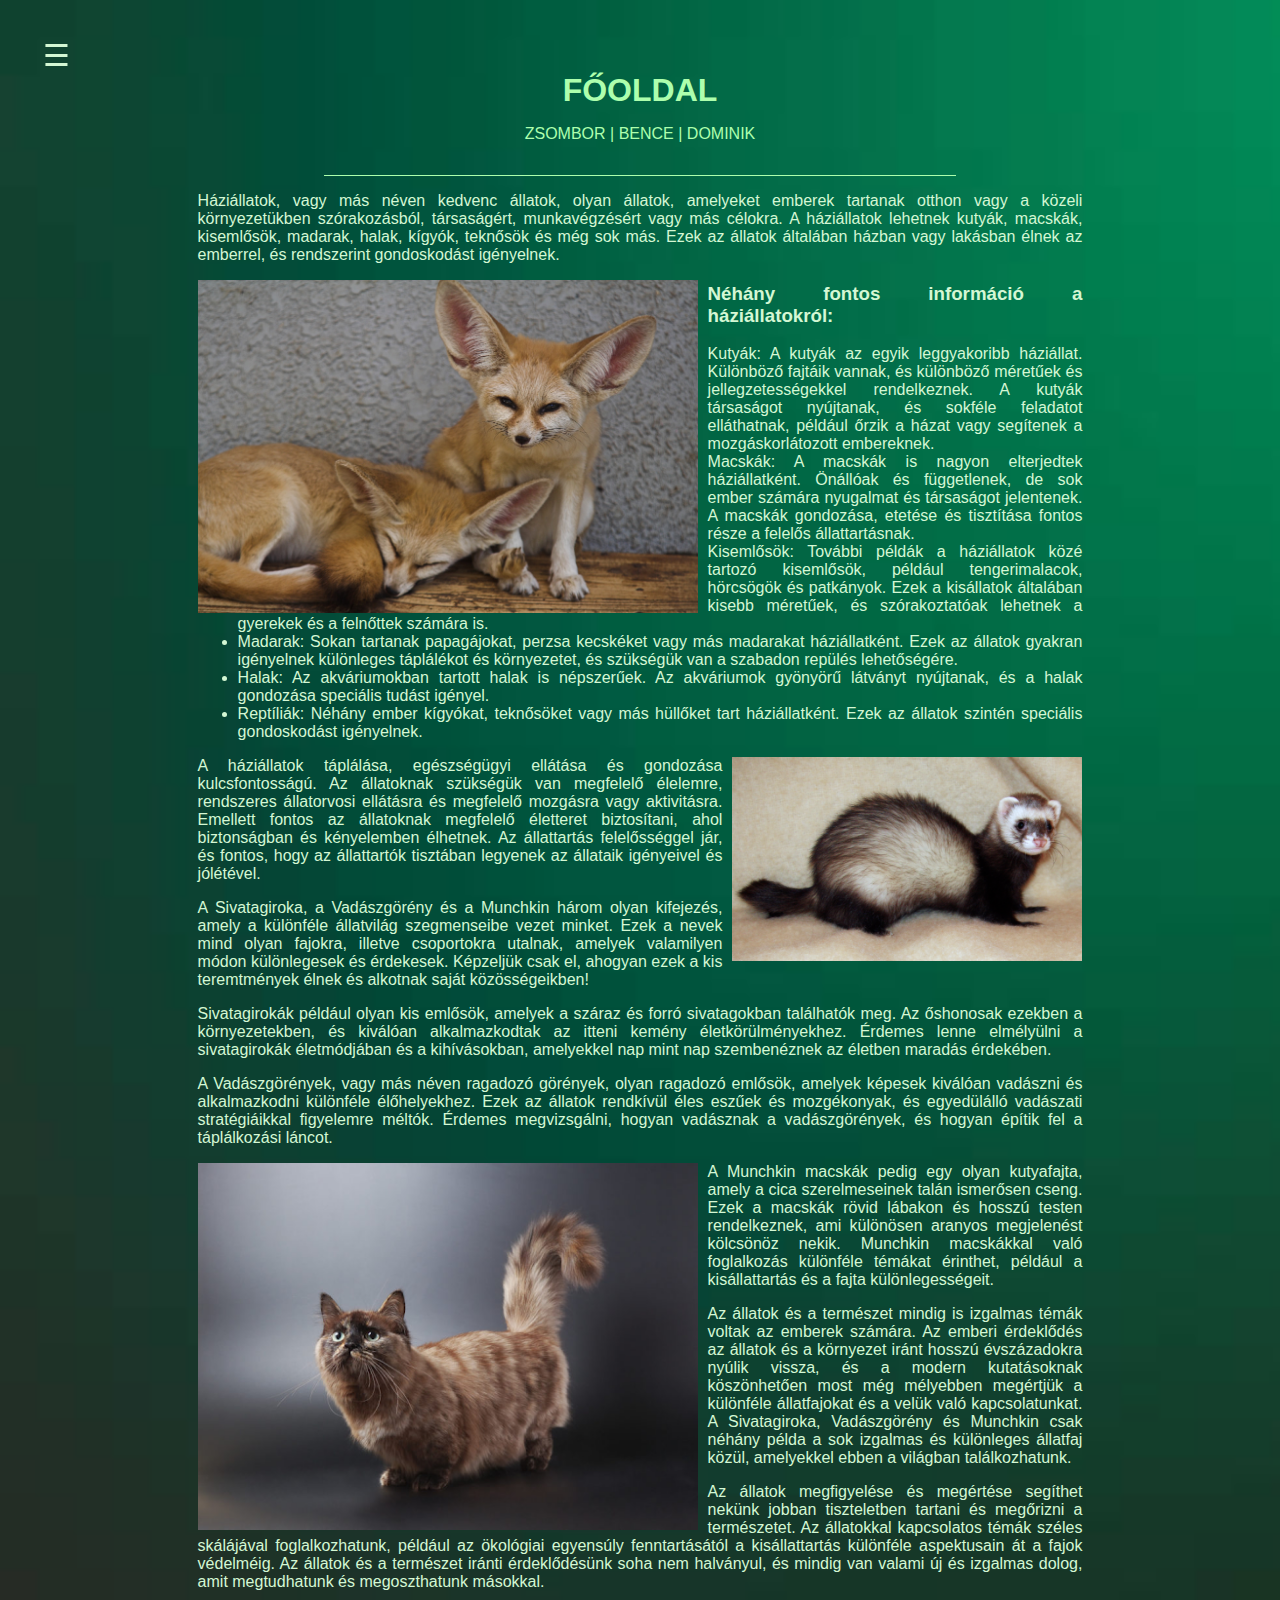
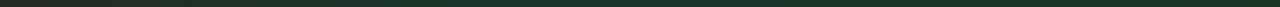
<file: index.html>
<!DOCTYPE html>
<html lang="en">
<head>
    <meta charset="UTF-8" />
    <meta name="viewport" content="width=device-width, initial-scale=1.0" />
    <title>Document</title>
    <link rel="stylesheet" href="./misc/style.css" />
    <script src="./misc/script.js"></script>
</head>
<body>
    <div id="mySidebar" class="sidebar">
        <a href="index.html">főoldal</a>
        <a href="sivatagiroka.html">Sivatagiroka</a>
        <a href="vadászgörény.html">Vadászgörény</a>
        <a href="Munchkin.html">Munchkin</a>
    </div>

    <div id="main">
        <button class="openbtn" onclick="NavMenu()">&#9776;</button>
    </div>
    <header class="heropanel--video" 
        data-vide-bg="mp4: https://www.gordonmac.com/wp-content/uploads/storm-1.mp4, poster: https://www.gordonmac.com/wp-content/uploads/storm-1.png" 
        data-vide-options="posterType: png, loop: false, muted: true, position: 50% 50%">
        <div class="heropanel__content">
            <h1><p>Főoldal</p></h1>
            <p>Zsombor | Bence | Dominik</p>
        </div>
    </header>

    <main>

        <p>
            Háziállatok, vagy más néven kedvenc állatok, olyan állatok, amelyeket emberek tartanak otthon vagy a közeli
            környezetükben szórakozásból, társaságért, munkavégzésért vagy más célokra. A háziállatok lehetnek kutyák, macskák,
            kisemlősök, madarak, halak, kígyók, teknősök és még sok más. Ezek az állatok általában házban vagy lakásban élnek az
            emberrel, és rendszerint gondoskodást igényelnek.
        </p>
        <img src="img/Nemui_kitune.jpg" class="formatedimg">
        <h3>Néhány fontos információ a háziállatokról:</h3>
        <ul>
            <li>
                Kutyák: A kutyák az egyik leggyakoribb háziállat. Különböző fajtáik vannak, és különböző méretűek és jellegzetességekkel
                rendelkeznek. A kutyák társaságot nyújtanak, és sokféle feladatot elláthatnak, például őrzik a házat vagy segítenek a
                mozgáskorlátozott embereknek.
            </li>
            <li>
                Macskák: A macskák is nagyon elterjedtek háziállatként. Önállóak és függetlenek, de sok ember számára nyugalmat és
                társaságot jelentenek. A macskák gondozása, etetése és tisztítása fontos része a felelős állattartásnak.
            </li>
            <li>
                Kisemlősök: További példák a háziállatok közé tartozó kisemlősök, például tengerimalacok, hörcsögök és patkányok. Ezek a
                kisállatok általában kisebb méretűek, és szórakoztatóak lehetnek a gyerekek és a felnőttek számára is.
            </li>
            <li>
                Madarak: Sokan tartanak papagájokat, perzsa kecskéket vagy más madarakat háziállatként. Ezek az állatok gyakran
                igényelnek különleges táplálékot és környezetet, és szükségük van a szabadon repülés lehetőségére.
            </li>
            <li>
                Halak: Az akváriumokban tartott halak is népszerűek. Az akváriumok gyönyörű látványt nyújtanak, és a halak gondozása
                speciális tudást igényel.
            </li>
            <li>
                Reptíliák: Néhány ember kígyókat, teknősöket vagy más hüllőket tart háziállatként. Ezek az állatok szintén speciális
                gondoskodást igényelnek.
            </li>
        </ul>
        <img src="img/Vadaszgoreny.png" class="formatedimg">
        
        <p>
            A háziállatok táplálása, egészségügyi ellátása és gondozása kulcsfontosságú. Az állatoknak szükségük van megfelelő
            élelemre, rendszeres állatorvosi ellátásra és megfelelő mozgásra vagy aktivitásra. Emellett fontos az állatoknak
            megfelelő életteret biztosítani, ahol biztonságban és kényelemben élhetnek. Az állattartás felelősséggel jár, és fontos,
            hogy az állattartók tisztában legyenek az állataik igényeivel és jólétével.
        </p>
        <p>
            A Sivatagiroka, a Vadászgörény és a Munchkin három olyan kifejezés, amely a különféle állatvilág szegmenseibe vezet
            minket. Ezek a nevek mind olyan fajokra, illetve csoportokra utalnak, amelyek valamilyen módon különlegesek és
            érdekesek. Képzeljük csak el, ahogyan ezek a kis teremtmények élnek és alkotnak saját közösségeikben!
        </p>
        <p>
            Sivatagirokák például olyan kis emlősök, amelyek a száraz és forró sivatagokban találhatók meg. Az őshonosak ezekben a
            környezetekben, és kiválóan alkalmazkodtak az itteni kemény életkörülményekhez. Érdemes lenne elmélyülni a sivatagirokák
            életmódjában és a kihívásokban, amelyekkel nap mint nap szembenéznek az életben maradás érdekében.
            
        </p>

        <p>
            A Vadászgörények, vagy más néven ragadozó görények, olyan ragadozó emlősök, amelyek képesek kiválóan vadászni és
            alkalmazkodni különféle élőhelyekhez. Ezek az állatok rendkívül éles eszűek és mozgékonyak, és egyedülálló vadászati
            stratégiáikkal figyelemre méltók. Érdemes megvizsgálni, hogyan vadásznak a vadászgörények, és hogyan építik fel a
            táplálkozási láncot.
        </p>
        <img src="Munchkin/unnamed4.png" class="formatedimg">
        <p>
            A Munchkin macskák pedig egy olyan kutyafajta, amely a cica szerelmeseinek talán ismerősen cseng. Ezek a macskák rövid
            lábakon és hosszú testen rendelkeznek, ami különösen aranyos megjelenést kölcsönöz nekik. Munchkin macskákkal való
            foglalkozás különféle témákat érinthet, például a kisállattartás és a fajta különlegességeit.
        </p>
        <p>
            Az állatok és a természet mindig is izgalmas témák voltak az emberek számára. Az emberi érdeklődés az állatok és a
            környezet iránt hosszú évszázadokra nyúlik vissza, és a modern kutatásoknak köszönhetően most még mélyebben megértjük a
            különféle állatfajokat és a velük való kapcsolatunkat. A Sivatagiroka, Vadászgörény és Munchkin csak néhány példa a sok
            izgalmas és különleges állatfaj közül, amelyekkel ebben a világban találkozhatunk.
        </p>

        <p>
            Az állatok megfigyelése és megértése segíthet nekünk jobban tiszteletben tartani és megőrizni a természetet. Az
            állatokkal kapcsolatos témák széles skálájával foglalkozhatunk, például az ökológiai egyensúly fenntartásától a
            kisállattartás különféle aspektusain át a fajok védelméig. Az állatok és a természet iránti érdeklődésünk soha nem
            halványul, és mindig van valami új és izgalmas dolog, amit megtudhatunk és megoszthatunk másokkal.
        </p>

    </main>
</body>

</html>
</file>
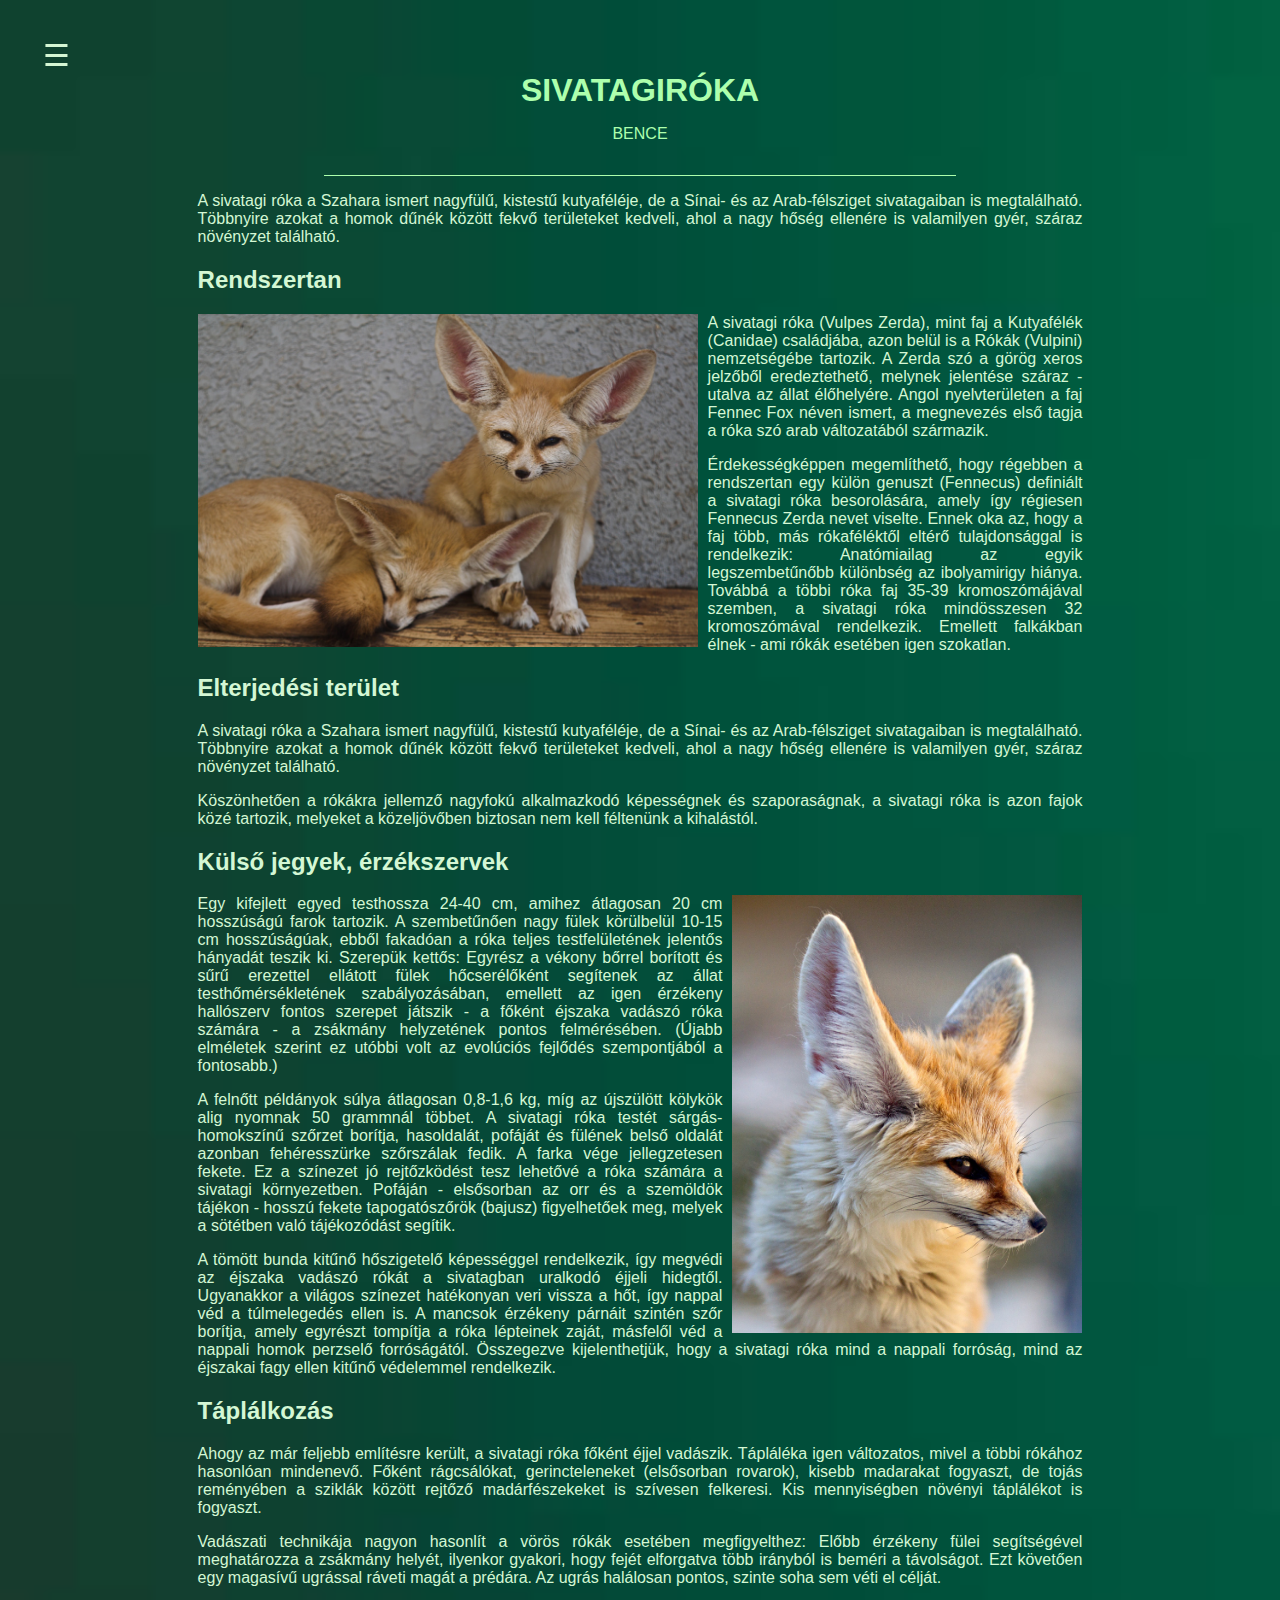
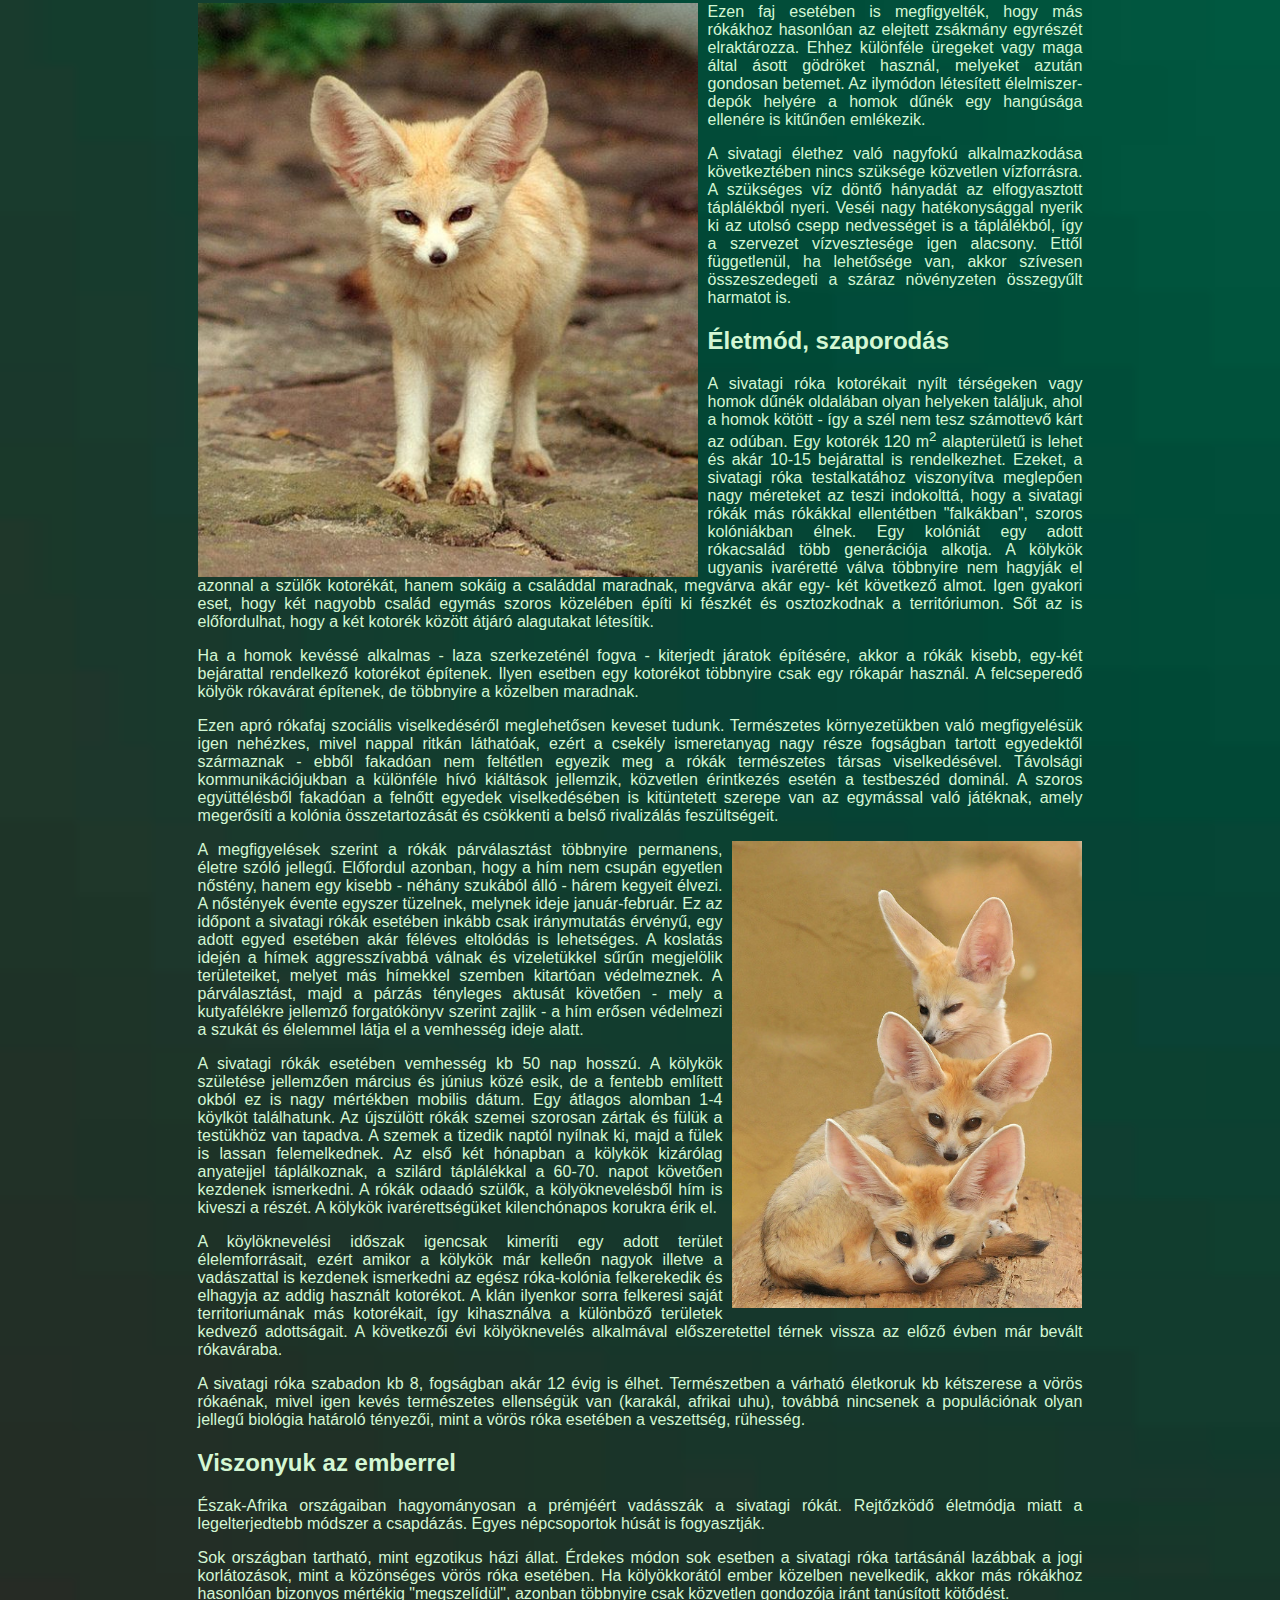
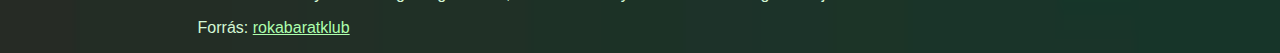
<file: sivatagiroka.html>
<!DOCTYPE html>
<html lang="en">
<head>
    <meta charset="UTF-8">
    <meta name="viewport" content="width=device-width, initial-scale=1.0">
    <title>Document</title>
    <link rel="stylesheet" href="misc/style.css">
    <script src="misc/script.js"></script>
</head>
<body>
    <div id="mySidebar" class="sidebar">
        <a href="index.html">főoldal</a>
        <a href="sivatagiroka.html">Sivatagiroka</a>
        <a href="vadászgörény.html">Vadászgörény</a>
        <a href="Munchkin.html">Munchkin</a>
    </div>

    <div id="main">
        <button class="openbtn" onclick="NavMenu()">&#9776;</button>
    </div>
    <header class="heropanel--video"
        data-vide-bg="mp4: https://www.gordonmac.com/wp-content/uploads/storm-1.mp4, poster: https://www.gordonmac.com/wp-content/uploads/storm-1.png"
        data-vide-options="posterType: png, loop: false, muted: true, position: 50% 50%">
        <div class="heropanel__content">
            <h1><p>Sivatagiróka</p></h1>
            <p>Bence</p>
        </div>
        <main>
            <p>A sivatagi róka a Szahara ismert nagyfülű, kistestű kutyaféléje, de a Sínai- és az Arab-félsziget sivatagaiban is
                megtalálható. Többnyire azokat a homok dűnék között fekvő területeket kedveli, ahol a nagy hőség ellenére is
                valamilyen gyér, száraz növényzet található.</p>
            <h2>Rendszertan</h2>
                <img class="formatedimg"src="./img/Nemui_kitune.jpg" alt="">
            <p>A sivatagi róka (Vulpes Zerda), mint faj a Kutyafélék (Canidae) családjába, azon belül is a Rókák
                (Vulpini) nemzetségébe tartozik. A Zerda szó a görög xeros jelzőből eredeztethető, melynek
                jelentése száraz - utalva az állat élőhelyére. Angol nyelvterületen a faj Fennec Fox néven ismert, a
                megnevezés első tagja a róka szó arab változatából származik.</p>
            <p>Érdekességképpen megemlíthető, hogy régebben a rendszertan egy külön genuszt (Fennecus) definiált a sivatagi
                róka besorolására, amely így régiesen Fennecus Zerda nevet viselte. Ennek oka az, hogy a faj több, más
                rókaféléktől eltérő tulajdonsággal is rendelkezik: Anatómiailag az egyik legszembetűnőbb különbség az ibolyamirigy
                hiánya. Továbbá a többi róka faj 35-39 kromoszómájával szemben, a sivatagi róka mindösszesen 32 kromoszómával
                rendelkezik. Emellett falkákban élnek - ami rókák esetében igen szokatlan.</p>
            <h2>Elterjedési terület</h2>
            <p>A sivatagi róka a Szahara ismert nagyfülű, kistestű kutyaféléje, de a Sínai- és az Arab-félsziget sivatagaiban is
                megtalálható. Többnyire azokat a homok dűnék között fekvő területeket kedveli, ahol a nagy hőség ellenére is
                valamilyen gyér, száraz növényzet található.</p>
            <p>Köszönhetően a rókákra jellemző nagyfokú alkalmazkodó képességnek és szaporaságnak, a sivatagi róka is azon fajok
                közé tartozik, melyeket a közeljövőben biztosan nem kell féltenünk a kihalástól.</p>
            <h2>Külső jegyek, érzékszervek</h2>
            <img class="formatedimg"src="./img/sivatagi-roka-vulpes-zerda-megjelenese-rokavilag-005.jpg" alt="">
            <p>Egy kifejlett egyed testhossza 24-40 cm, amihez átlagosan 20 cm hosszúságú farok tartozik. A szembetűnően nagy fülek
                körülbelül 10-15 cm hosszúságúak, ebből fakadóan a róka teljes testfelületének jelentős hányadát teszik ki. Szerepük
                kettős: Egyrész a vékony bőrrel borított és sűrű erezettel ellátott fülek hőcserélőként segítenek az állat
                testhőmérsékletének szabályozásában, emellett az igen érzékeny hallószerv fontos szerepet játszik - a főként éjszaka
                vadászó róka számára - a zsákmány helyzetének pontos felmérésében. (Újabb elméletek szerint ez utóbbi volt az
                evolúciós fejlődés szempontjából a fontosabb.)</p>
            <p>A felnőtt példányok súlya átlagosan 0,8-1,6 kg, míg az újszülött kölykök alig nyomnak 50 grammnál többet. A sivatagi
                róka testét sárgás-homokszínű szőrzet borítja, hasoldalát, pofáját és fülének belső oldalát azonban fehéresszürke
                szőrszálak fedik. A farka vége jellegzetesen fekete. Ez a színezet jó rejtőzködést tesz lehetővé a róka számára a
                sivatagi környezetben. Pofáján - elsősorban az orr és a szemöldök tájékon - hosszú fekete tapogatószőrök (bajusz)
                figyelhetőek meg, melyek a sötétben való tájékozódást segítik.</p>
            <p>A tömött bunda kitűnő hőszigetelő képességgel rendelkezik, így megvédi az éjszaka vadászó rókát a sivatagban uralkodó
                éjjeli hidegtől. Ugyanakkor a világos színezet hatékonyan veri vissza a hőt, így nappal véd a túlmelegedés ellen is.
                A mancsok érzékeny párnáit szintén szőr borítja, amely egyrészt tompítja a róka lépteinek zaját, másfelől véd a
                nappali homok perzselő forróságától. Összegezve kijelenthetjük, hogy a sivatagi róka mind a nappali forróság, mind
                az éjszakai fagy ellen kitűnő védelemmel rendelkezik.</p>
            <h2>Táplálkozás</h2>
            <p>Ahogy az már feljebb említésre került, a sivatagi róka főként éjjel vadászik. Tápláléka igen változatos, mivel a
                többi rókához hasonlóan mindenevő. Főként rágcsálókat, gerincteleneket (elsősorban rovarok), kisebb madarakat
                fogyaszt, de tojás reményében a sziklák között rejtőző madárfészekeket is szívesen felkeresi. Kis mennyiségben
                növényi táplálékot is fogyaszt.</p>
            <p>Vadászati technikája nagyon hasonlít a vörös rókák esetében megfigyelthez: Előbb érzékeny fülei segítségével
                meghatározza a zsákmány helyét, ilyenkor gyakori, hogy fejét elforgatva több irányból is beméri a távolságot. Ezt
                követően egy magasívű ugrással ráveti magát a prédára. Az ugrás halálosan pontos, szinte soha sem véti el célját.
            </p>
            <img class="formatedimg" src="./img/sivatagi-roka-vulpes-zerda-megjelenese-rokavilag-010.jpg" alt="">
            <p>Ezen faj esetében is megfigyelték, hogy más rókákhoz hasonlóan az elejtett zsákmány egyrészét elraktározza. Ehhez
                különféle üregeket vagy maga által ásott gödröket használ, melyeket azután gondosan betemet. Az ilymódon létesített
                élelmiszer-depók helyére a homok dűnék egy hangúsága ellenére is kitűnően emlékezik.</p>
            <p>A sivatagi élethez való nagyfokú alkalmazkodása következtében nincs szüksége közvetlen vízforrásra. A szükséges víz
                döntő hányadát az elfogyasztott táplálékból nyeri. Veséi nagy hatékonysággal nyerik ki az utolsó csepp nedvességet
                is a táplálékból, így a szervezet vízvesztesége igen alacsony. Ettől függetlenül, ha lehetősége van, akkor szívesen
                összeszedegeti a száraz növényzeten összegyűlt harmatot is.</p>
            <h2>Életmód, szaporodás</h2>
            <p>A sivatagi róka kotorékait nyílt térségeken vagy homok dűnék oldalában olyan helyeken találjuk, ahol a homok kötött -
                így a szél nem tesz számottevő kárt az odúban. Egy kotorék 120 m<sup>2</sup> alapterületű is lehet és akár 10-15
                bejárattal is rendelkezhet. Ezeket, a sivatagi róka testalkatához viszonyítva meglepően nagy méreteket az teszi
                indokolttá, hogy a sivatagi rókák más rókákkal ellentétben "falkákban", szoros kolóniákban élnek. Egy kolóniát egy
                adott rókacsalád több generációja alkotja. A kölykök ugyanis ivaréretté válva többnyire nem hagyják el azonnal a
                szülők kotorékát, hanem sokáig a családdal maradnak, megvárva akár egy- két következő almot. Igen gyakori eset, hogy
                két nagyobb család egymás szoros közelében építi ki fészkét és osztozkodnak a territóriumon. Sőt az is előfordulhat,
                hogy a két kotorék között átjáró alagutakat létesítik.</p>
            <p>Ha a homok kevéssé alkalmas - laza szerkezeténél fogva - kiterjedt járatok építésére, akkor a rókák kisebb, egy-két
                bejárattal rendelkező kotorékot építenek. Ilyen esetben egy kotorékot többnyire csak egy rókapár használ. A
                felcseperedő kölyök rókavárat építenek, de többnyire a közelben maradnak.</p>
            <p>Ezen apró rókafaj szociális viselkedéséről meglehetősen keveset tudunk. Természetes környezetükben való megfigyelésük
                igen nehézkes, mivel nappal ritkán láthatóak, ezért a csekély ismeretanyag nagy része fogságban tartott egyedektől
                származnak - ebből fakadóan nem feltétlen egyezik meg a rókák természetes társas viselkedésével. Távolsági
                kommunikációjukban a különféle hívó kiáltások jellemzik, közvetlen érintkezés esetén a testbeszéd dominál. A szoros
                együttélésből fakadóan a felnőtt egyedek viselkedésében is kitüntetett szerepe van az egymással való játéknak, amely
                megerősíti a kolónia összetartozását és csökkenti a belső rivalizálás feszültségeit.</p>
                <img class="formatedimg" src="./img/sivatagi-roka-vulpes-zerda-megjelenese-rokavilag-004.jpg" alt="">
            <p>A megfigyelések szerint a rókák párválasztást többnyire permanens, életre szóló jellegű. Előfordul azonban, hogy a
                hím nem csupán egyetlen nőstény, hanem egy kisebb - néhány szukából álló - hárem kegyeit élvezi. A nőstények évente
                egyszer tüzelnek, melynek ideje január-február. Ez az időpont a sivatagi rókák esetében inkább csak iránymutatás
                érvényű, egy adott egyed esetében akár féléves eltolódás is lehetséges. A koslatás idején a hímek aggresszívabbá
                válnak és vizeletükkel sűrűn megjelölik területeiket, melyet más hímekkel szemben kitartóan védelmeznek. A
                párválasztást, majd a párzás tényleges aktusát követően - mely a kutyafélékre jellemző forgatókönyv szerint zajlik -
                a hím erősen védelmezi a szukát és élelemmel látja el a vemhesség ideje alatt.</p>
            <p>A sivatagi rókák esetében vemhesség kb 50 nap hosszú. A kölykök születése jellemzően március és június közé esik, de
                a fentebb említett okból ez is nagy mértékben mobilis dátum. Egy átlagos alomban 1-4 köylköt találhatunk. Az
                újszülött rókák szemei szorosan zártak és fülük a testükhöz van tapadva. A szemek a tizedik naptól nyílnak ki, majd
                a fülek is lassan felemelkednek. Az első két hónapban a kölykök kizárólag anyatejjel táplálkoznak, a szilárd
                táplálékkal a 60-70. napot követően kezdenek ismerkedni. A rókák odaadó szülők, a kölyöknevelésből hím is kiveszi a
                részét. A kölykök ivarérettségüket kilenchónapos korukra érik el.</p>
            <p>A köylöknevelési időszak igencsak kimeríti egy adott terület élelemforrásait, ezért amikor a kölykök már kelleőn
                nagyok illetve a vadászattal is kezdenek ismerkedni az egész róka-kolónia felkerekedik és elhagyja az addig használt
                kotorékot. A klán ilyenkor sorra felkeresi saját territoriumának más kotorékait, így kihasználva a különböző
                területek kedvező adottságait. A következői évi kölyöknevelés alkalmával előszeretettel térnek vissza az előző évben
                már bevált rókaváraba.</p>
            <p>A sivatagi róka szabadon kb 8, fogságban akár 12 évig is élhet. Természetben a várható életkoruk kb kétszerese a
                vörös rókaénak, mivel igen kevés természetes ellenségük van (karakál, afrikai uhu), továbbá nincsenek a populációnak
                olyan jellegű biológia határoló tényezői, mint a vörös róka esetében a veszettség, rühesség.</p>
            <h2>Viszonyuk az emberrel</h2>
            <p>Észak-Afrika országaiban hagyományosan a prémjéért vadásszák a sivatagi rókát. Rejtőzködő életmódja miatt a
                legelterjedtebb módszer a csapdázás. Egyes népcsoportok húsát is fogyasztják.</p>
            <p>Sok országban tartható, mint egzotikus házi állat. Érdekes módon sok esetben a sivatagi róka tartásánál lazábbak a
                jogi korlátozások, mint a közönséges vörös róka esetében. Ha kölyökkorától ember közelben nevelkedik, akkor más
                rókákhoz hasonlóan bizonyos mértékig "megszelídül", azonban többnyire csak közvetlen gondozója iránt tanúsított
                kötődést.</p>
            <p>Forrás: <a href="https://rokabaratklub.hu/cikkek/sivatagi-roka">rokabaratklub</a></p>
        </main>
</body>

</html>
</file>
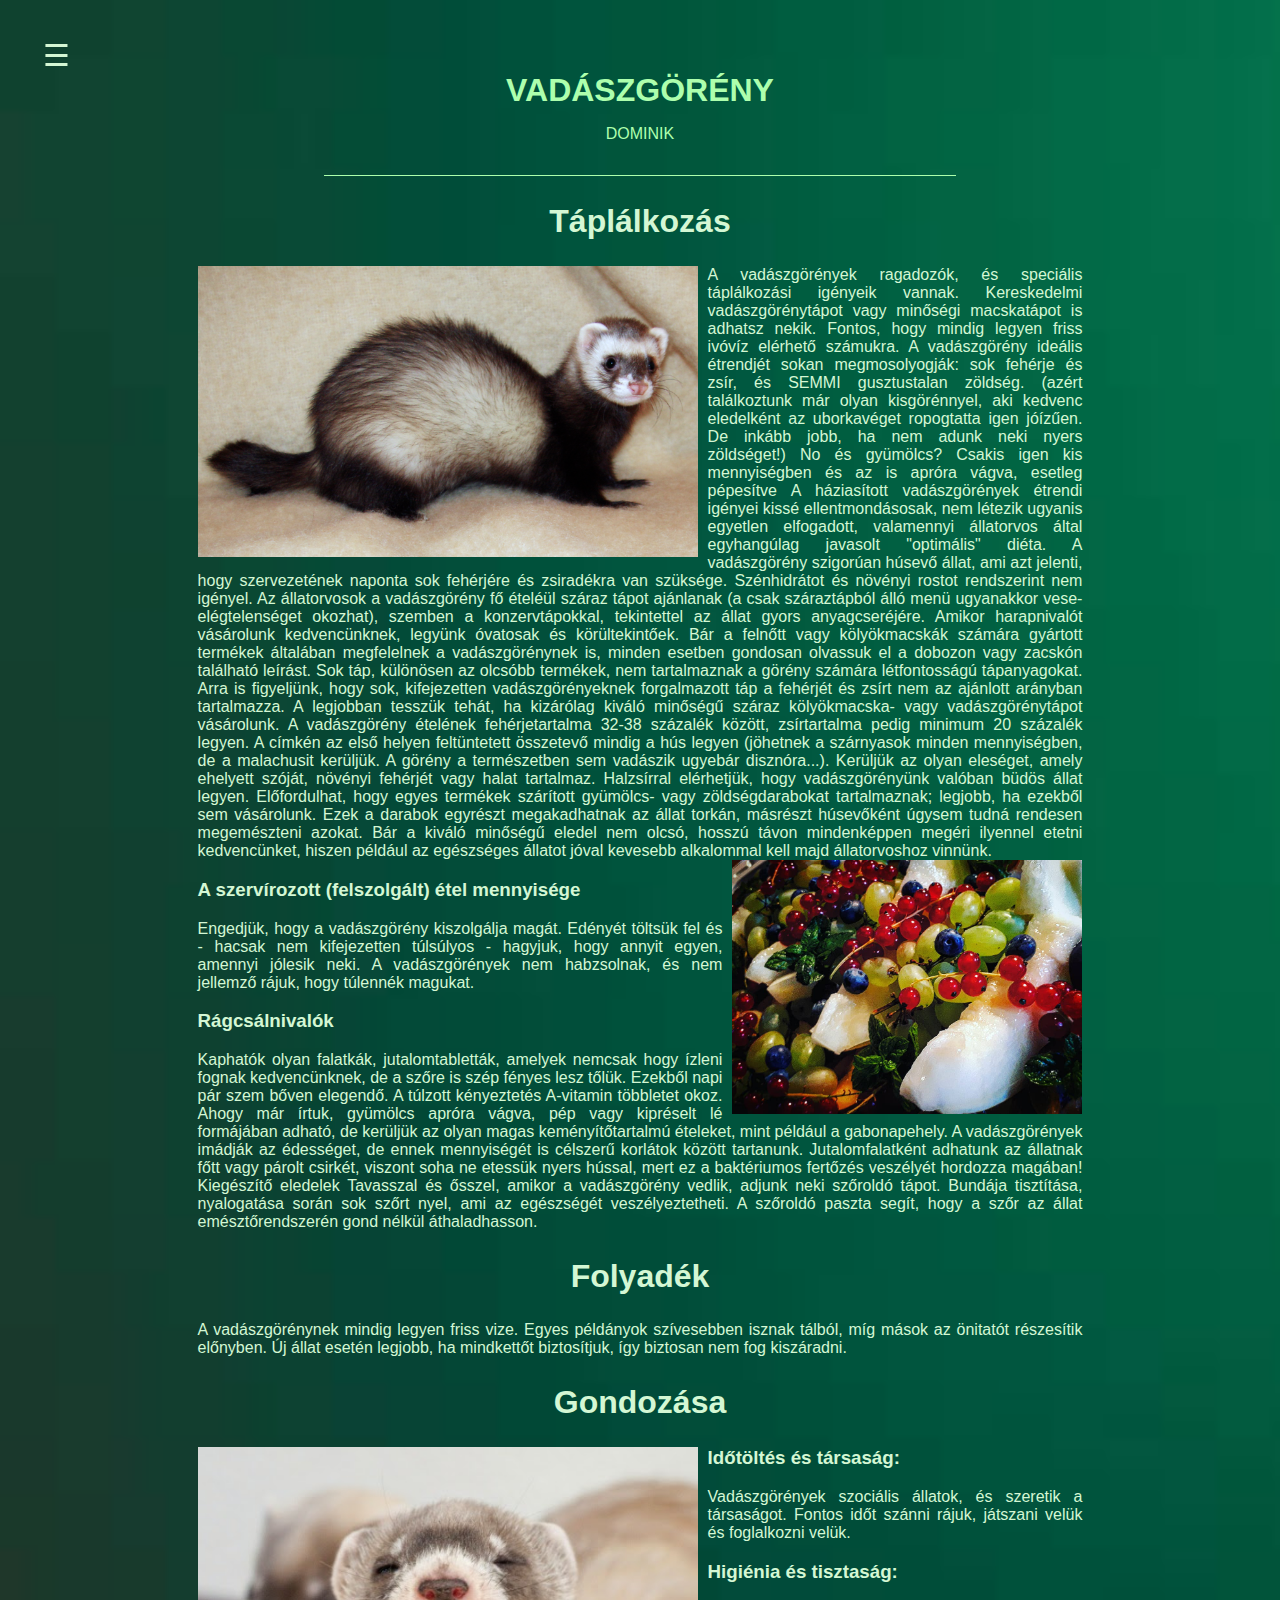
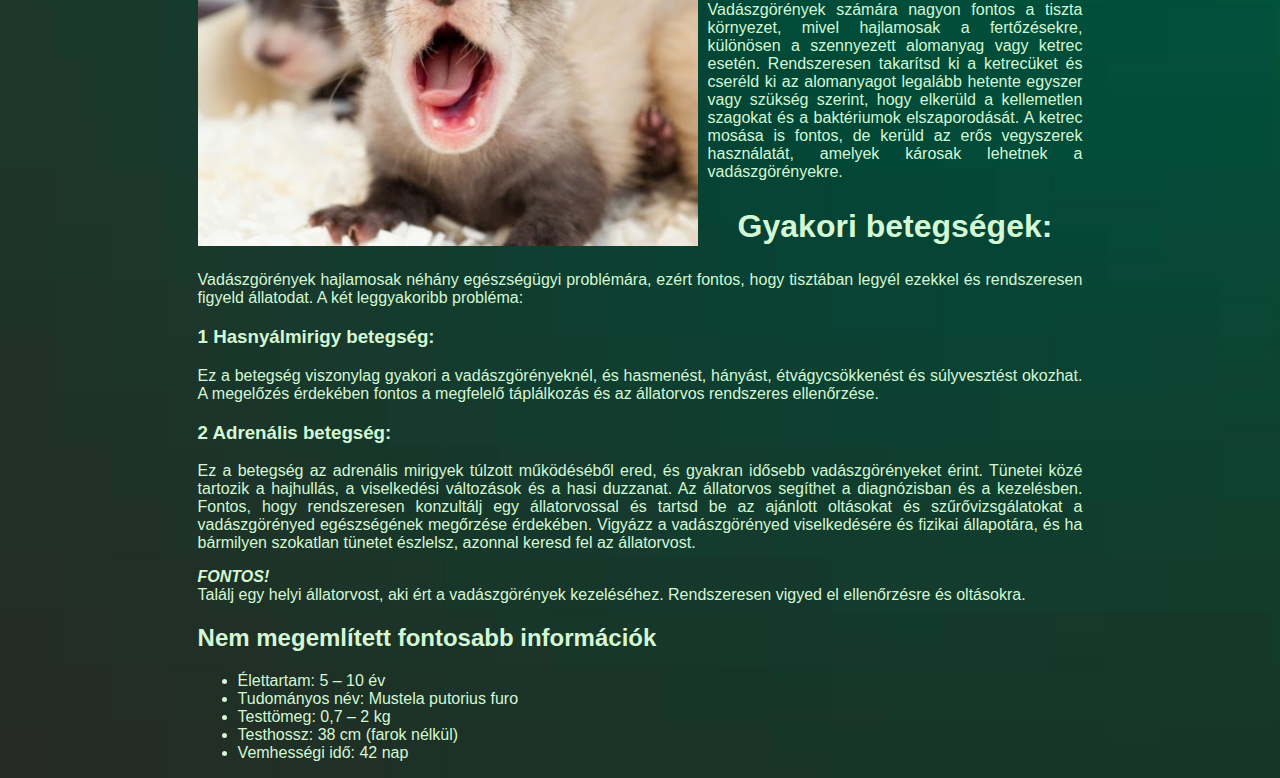
<file: vadászgörény.html>
<!DOCTYPE html>
<html lang="en">
<head>
    <meta charset="UTF-8">
    <meta name="viewport" content="width=device-width, initial-scale=1.0">
    <title>Document</title>
    <link rel="stylesheet" href="./misc/style.css">
    <script src="misc/script.js"></script>
</head>
<body>
    <div id="mySidebar" class="sidebar">
        <a href="index.html">főoldal</a>
        <a href="sivatagiroka.html">Sivatagiroka</a>
        <a href="vadászgörény.html">Vadászgörény</a>
        <a href="Munchkin.html">Munchkin</a>
    </div>

    <div id="main">
        <button class="openbtn" onclick="NavMenu()">&#9776;</button>
    </div>
    <header class="heropanel--video"
        data-vide-bg="mp4: https://www.gordonmac.com/wp-content/uploads/storm-1.mp4, poster: https://www.gordonmac.com/wp-content/uploads/storm-1.png"
        data-vide-options="posterType: png, loop: false, muted: true, position: 50% 50%">
        <div class="heropanel__content">
            <h1><p>Vadászgörény</p></h1>
            <p>Dominik</p>
        </div>
        <main>
            <h2 id="vad-h2">Táplálkozás</h2>
            <p>
                <img src="img/Vadaszgoreny.png" class="formatedimg">
                A vadászgörények ragadozók, és speciális táplálkozási igényeik vannak. Kereskedelmi vadászgörénytápot
                vagy minőségi macskatápot is adhatsz nekik. Fontos, hogy mindig legyen friss ivóvíz elérhető számukra.
                A vadászgörény ideális étrendjét sokan megmosolyogják: sok fehérje és zsír, és SEMMI gusztustalan
                zöldség. (azért találkoztunk már olyan kisgörénnyel, aki kedvenc eledelként az uborkavéget ropogtatta
                igen jóízűen. De inkább jobb, ha nem adunk neki nyers zöldséget!) No és gyümölcs? Csakis igen kis
                mennyiségben és az is apróra vágva, esetleg pépesítve
                A háziasított vadászgörények étrendi igényei kissé ellentmondásosak, nem létezik ugyanis egyetlen
                elfogadott, valamennyi állatorvos által egyhangúlag javasolt "optimális" diéta. A vadászgörény szigorúan
                húsevő állat, ami azt jelenti, hogy szervezetének naponta sok fehérjére és zsiradékra van szüksége.
                Szénhidrátot és növényi rostot rendszerint nem igényel.
                Az állatorvosok a vadászgörény fő ételéül száraz tápot ajánlanak (a csak száraztápból álló menü
                ugyanakkor vese-elégtelenséget okozhat), szemben a konzervtápokkal, tekintettel az állat gyors
                anyagcseréjére. Amikor harapnivalót vásárolunk kedvencünknek, legyünk óvatosak és körültekintőek. Bár a
                felnőtt vagy kölyökmacskák számára gyártott termékek általában megfelelnek a vadászgörénynek is, minden
                esetben gondosan olvassuk el a dobozon vagy zacskón található leírást. Sok táp, különösen az olcsóbb
                termékek, nem tartalmaznak a görény számára létfontosságú tápanyagokat. Arra is figyeljünk, hogy sok,
                kifejezetten vadászgörényeknek forgalmazott táp a fehérjét és zsírt nem az ajánlott arányban
                tartalmazza. A legjobban tesszük tehát, ha kizárólag kiváló minőségű száraz kölyökmacska- vagy
                vadászgörénytápot vásárolunk.
                A vadászgörény ételének fehérjetartalma 32-38 százalék között, zsírtartalma pedig minimum 20 százalék
                legyen. A címkén az első helyen feltüntetett összetevő mindig a hús legyen (jöhetnek a szárnyasok minden
                mennyiségben, de a malachusit kerüljük. A görény a természetben sem vadászik ugyebár disznóra...).
                Kerüljük az olyan eleséget, amely ehelyett szóját, növényi fehérjét vagy halat tartalmaz. Halzsírral
                elérhetjük, hogy vadászgörényünk valóban büdös állat legyen.
                Előfordulhat, hogy egyes termékek szárított gyümölcs- vagy zöldségdarabokat tartalmaznak; legjobb, ha
                ezekből sem vásárolunk. Ezek a darabok egyrészt megakadhatnak az állat torkán, másrészt húsevőként
                úgysem tudná rendesen megemészteni azokat.
                Bár a kiváló minőségű eledel nem olcsó, hosszú távon mindenképpen megéri ilyennel etetni kedvencünket,
                hiszen például az egészséges állatot jóval kevesebb alkalommal kell majd állatorvoshoz vinnünk.
                <img src="img/gyumolcstal.jpg" class="formatedimg">
            </p>
            
            <h3>A szervírozott (felszolgált) étel mennyisége</h3>
            
            <p>
             
                Engedjük, hogy a vadászgörény kiszolgálja magát. Edényét töltsük fel és - hacsak nem kifejezetten
                túlsúlyos - hagyjuk, hogy annyit egyen, amennyi jólesik neki. A vadászgörények nem habzsolnak, és nem
                jellemző rájuk, hogy túlennék magukat.</p>

            <h3>Rágcsálnivalók</h3>
            <p>
                Kaphatók olyan falatkák, jutalomtabletták, amelyek nemcsak hogy ízleni fognak kedvencünknek, de a szőre
                is szép fényes lesz tőlük. Ezekből napi pár szem bőven elegendő. A túlzott kényeztetés A-vitamin
                többletet okoz. Ahogy már írtuk, gyümölcs apróra vágva, pép vagy kipréselt lé formájában adható, de
                kerüljük az olyan magas keményítőtartalmú ételeket, mint például a gabonapehely. A vadászgörények
                imádják az édességet, de ennek mennyiségét is célszerű korlátok között tartanunk. Jutalomfalatként
                adhatunk az állatnak főtt vagy párolt csirkét, viszont soha ne etessük nyers hússal, mert ez a
                baktériumos fertőzés veszélyét hordozza magában!
                Kiegészítő eledelek
                Tavasszal és ősszel, amikor a vadászgörény vedlik, adjunk neki szőroldó tápot. Bundája tisztítása,
                nyalogatása során sok szőrt nyel, ami az egészségét veszélyeztetheti. A szőroldó paszta segít, hogy a
                szőr az állat emésztőrendszerén gond nélkül áthaladhasson.
            </p>

            <h2 id="vad-h2">Folyadék</h2>
            <p>A vadászgörénynek mindig legyen friss vize. Egyes példányok szívesebben isznak tálból, míg mások az
                önitatót részesítik előnyben. Új állat esetén legjobb, ha mindkettőt biztosítjuk, így biztosan nem fog
                kiszáradni.</p>


            <h2 id="vad-h2">Gondozása</h2>
            <img src="img/vadaszgoreny3.jpg" class="formatedimg">
            <h3>Időtöltés és társaság:</h3>
            <p>Vadászgörények szociális állatok, és szeretik a társaságot. Fontos időt szánni rájuk, játszani velük és
                foglalkozni velük.</p>
            
            <h3>Higiénia és tisztaság:</h3>
            <p>Vadászgörények számára nagyon fontos a tiszta környezet, mivel hajlamosak a fertőzésekre, különösen a
                szennyezett alomanyag vagy ketrec esetén. Rendszeresen takarítsd ki a ketrecüket és cseréld ki az
                alomanyagot legalább hetente egyszer vagy szükség szerint, hogy elkerüld a kellemetlen szagokat és a
                baktériumok elszaporodását. A ketrec mosása is fontos, de kerüld az erős vegyszerek használatát, amelyek
                károsak lehetnek a vadászgörényekre.</p>
            
            <h2 id="vad-h2">Gyakori betegségek:</h2>
            <p>Vadászgörények hajlamosak néhány egészségügyi problémára, ezért fontos, hogy tisztában legyél ezekkel és
                rendszeresen figyeld állatodat. A két leggyakoribb probléma:</p>

            <h3>1 Hasnyálmirigy betegség:</h3>
            <p>
                Ez a betegség viszonylag gyakori a vadászgörényeknél, és hasmenést, hányást, étvágycsökkenést és
                súlyvesztést okozhat. A megelőzés érdekében fontos a megfelelő táplálkozás és az állatorvos rendszeres
                ellenőrzése.</p>


            <h3>2 Adrenális betegség:</h3>
            <p>
                Ez a betegség az adrenális mirigyek túlzott működéséből ered, és gyakran idősebb vadászgörényeket érint.
                Tünetei közé tartozik a hajhullás, a viselkedési változások és a hasi duzzanat. Az állatorvos segíthet a
                diagnózisban és a kezelésben.
                Fontos, hogy rendszeresen konzultálj egy állatorvossal és tartsd be az ajánlott oltásokat és
                szűrővizsgálatokat a vadászgörényed egészségének megőrzése érdekében. Vigyázz a vadászgörényed
                viselkedésére és fizikai állapotára, és ha bármilyen szokatlan tünetet észlelsz, azonnal keresd fel az
                állatorvost.
            </p>

            <p>
                <b><i>FONTOS!</i></b>
                <br>
                Találj egy helyi állatorvost, aki ért a vadászgörények kezeléséhez. Rendszeresen vigyed el ellenőrzésre
                és oltásokra.
            </p>
            <h2>Nem megemlített fontosabb információk</h2>

            <ul>
                <li>Élettartam: 5 – 10 év</li>
                <li>Tudományos név: Mustela putorius furo</li>
                <li>Testtömeg: 0,7 – 2 kg</li>
                <li>Testhossz: 38 cm (farok nélkül)</li>
                <li>Vemhességi idő: 42 nap</li>
            </ul>

        </main>
</body>

</html>
</file>
<file: misc/style.css>
body {
    color: var(--accent);
    background-color: var(--background);
    --text: #d4f7d4;
    --background: #041804;
    --sidebar: #030f03;
    --primary: #14db14;
    --secondary: #adffad;
    --accent: #26cf26;
    --button: #04180400;
    font-family: sans-serif;
    color: var(--text);
    background-image: url(istockphoto-1350046657-612x612.jpg);
    background-repeat: no-repeat;
    background-size: cover;
}

h1 {
    text-align: center;
    color: var(--secondary);
}
main {
    margin-left: auto;
    margin-right: auto;
    width: 70%;
    text-align: justify;
}

.formatedimg:nth-of-type(even) {
    width: 350px;
    float: right;
    margin-left: 10px;
}

.formatedimg:nth-of-type(odd) {
    width: 500px;
    float: left;
    margin-right: 10px;
}

.formatedimg:first-of-type {
    width: 500px;
    float: left;
    margin-right: 10px;
}

@keyframes gm-slidein {
    from {
        -webkit-transform: translate3d(0, -100%, 0);
        opacity: 0;
        transform: translate3d(0, -100%, 0);
    }

    to {
        -webkit-transform: none;
        opacity: 1;
        transform: none;
    }
}

.heropanel__content {
    -moz-animation: gm-slidein 3s 1;
    -ms-animation: gm-slidein 3s 1;
    -o-animation: gm-slidein 3s 1;
    -webkit-animation: gm-slidein 3s 1;
    animation: gm-slidein 3s 1;
    border-bottom: 1px solid var(--secondary);
    margin: 0 auto;
    max-width: 50%;
    padding: 4em 0 2em;
    text-align: center;
}

.heropanel__content h1 {
    margin: 0 0 .5em;
    text-transform: uppercase;
}

.heropanel__content h1 a {
    color: var(--secondary);
    text-decoration: none;
}

.heropanel__content p {
    color: var(--secondary);
    margin: 0;
    text-transform: uppercase;
}

/* The sidebar menu */
.sidebar {
    height: 100%;
    /* 100% Full-height */
    width: 0;
    /* 0 width - change this with JavaScript */
    position: fixed;
    /* Stay in place */
    z-index: 1;
    /* Stay on top */
    top: 0;
    left: 0;
    background-color: var(--sidebar);
    /* Black*/
    overflow-x: hidden;
    /* Disable horizontal scroll */
    padding-top: 60px;
    /* Place content 60px from the top */
    transition: 0.5s;
    /* 0.5 second transition effect to slide in the sidebar */
}

/* The sidebar links */
.sidebar a {
    padding: 8px 8px 8px 32px;
    text-decoration: none;
    font-size: 25px;
    color: var(--text);
    display: block;
    transition: 0.3s;
}

/* When you mouse over the navigation links, change their color */
.sidebar a:hover {
    color: var(--accent);
}

/* Position and style the close button (top right corner) */
.sidebar .closebtn {
    position: absolute;
    top: 0;
    right: 25px;
    font-size: 36px;
    margin-left: 50px;
}

/* The button used to open the sidebar */
.openbtn {
    font-size: 30px;
    cursor: pointer;
    background-color: var(--button);
    color: var(--text);
    padding: 10px 15px;
    border: none;
    transition: transform .2s
}

.openbtn:hover {
    transform: scale(1.25);
}

/* Style page content - use this if you want to push the page content to the right when you open the side navigation */
#main {
    transition: margin-left .5s;
    /* If you want a transition effect */
    padding: 20px;
    position: fixed;
}

/* On smaller screens, where height is less than 450px, change the style of the sidenav (less padding and a smaller font size) */
@media screen and (max-height: 450px) {
    .sidebar {
        padding-top: 15px;
    }

    .sidebar a {
        font-size: 18px;
    }
}

.container {
    display: flex;
    align-items: center;
    justify-content: center;
    position: relative;
    top: 0;

}

#gif3 {
    width: 150%;
    height: 150%;
}

#gif4 {
    max-width: 200%;
    max-height: 200%;

}

.text {
    font-size: 20px;
    padding-left: 20px;
    padding-right: 20px;
}

#gif5 {
    width: 100%;
    max-height: 400px;
    margin-top: 20px;
}

a {
    color: var(--secondary);
    text-emphasis: none;
}

a:hover {
    color: var(--primary);
    text-emphasis: none;
}

#3text {
    margin-bottom: 20px;
}

footer {
    text-align: right;
    text-decoration: none;
    text-shadow: var(--accent) 2px;
}

img {
    position: relative
}
#vad-h2{
    text-align: center;
    font-size: xx-large;
}
</file>
